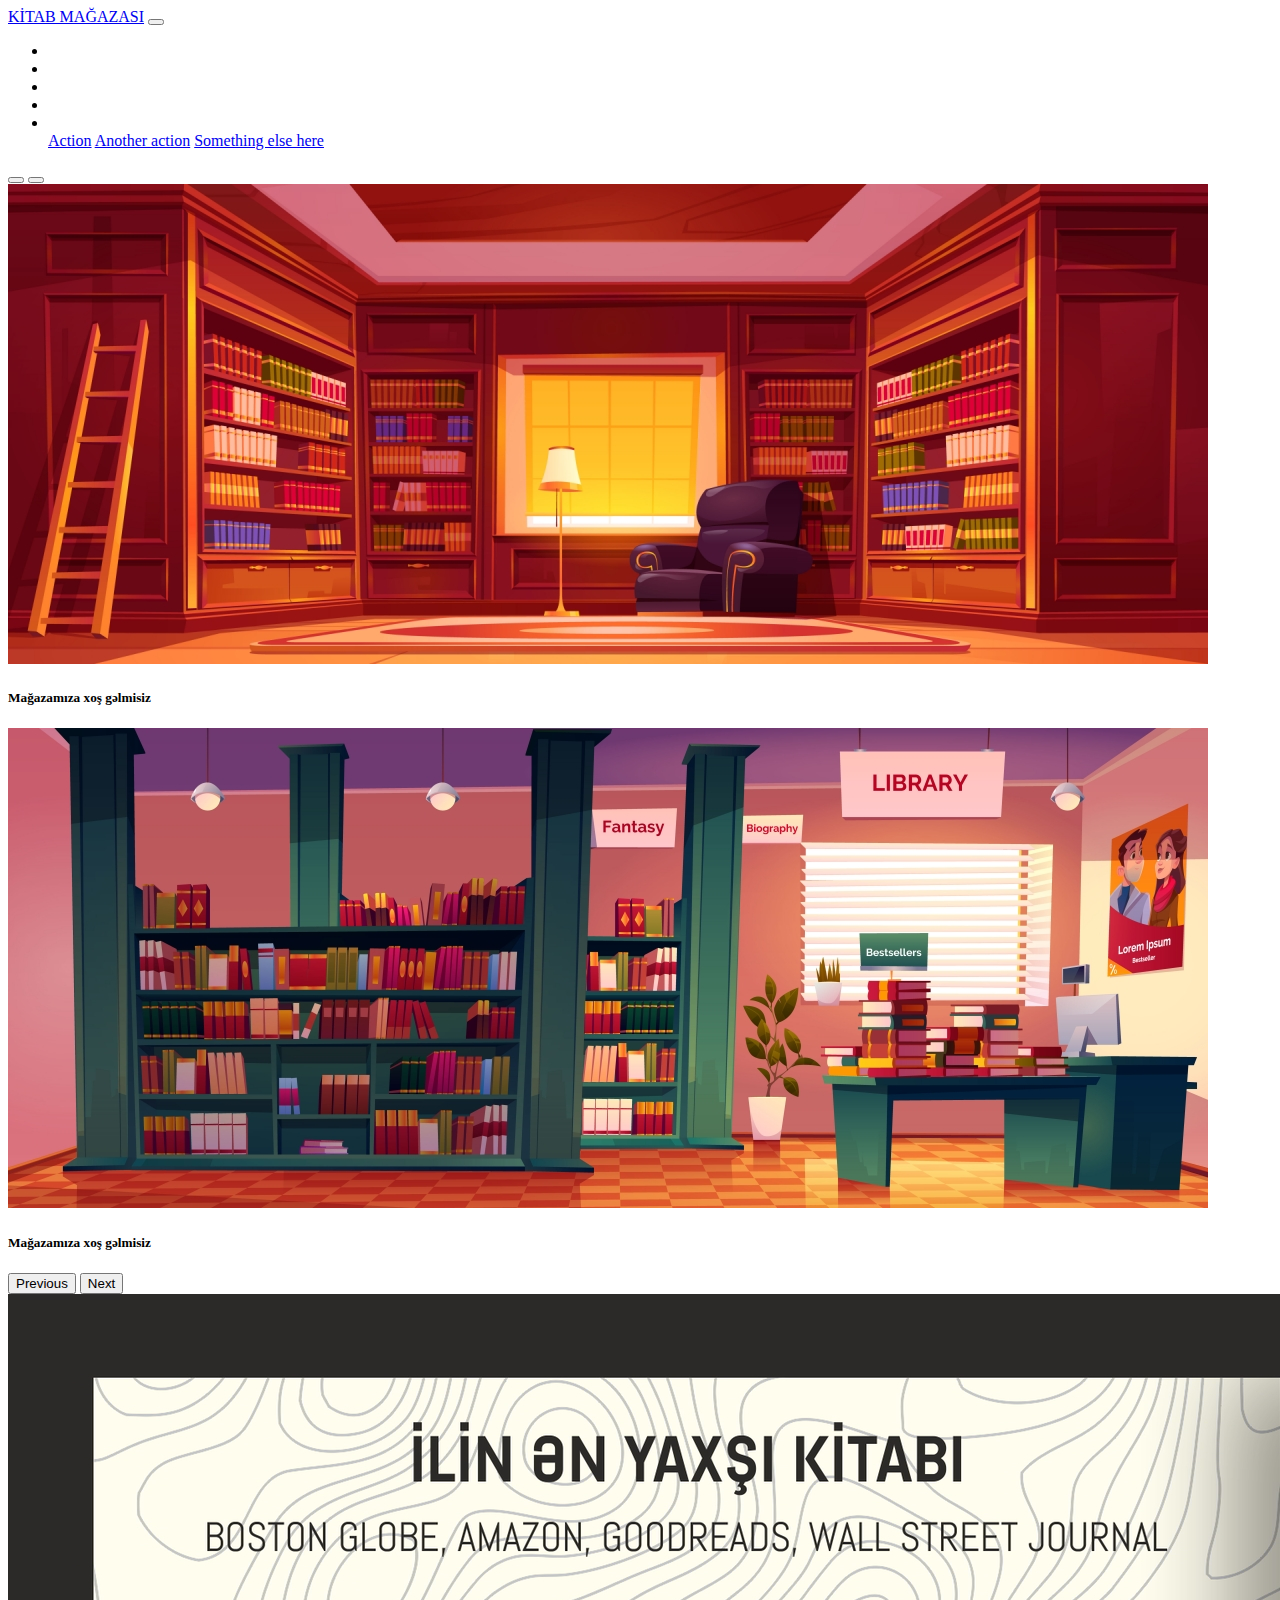
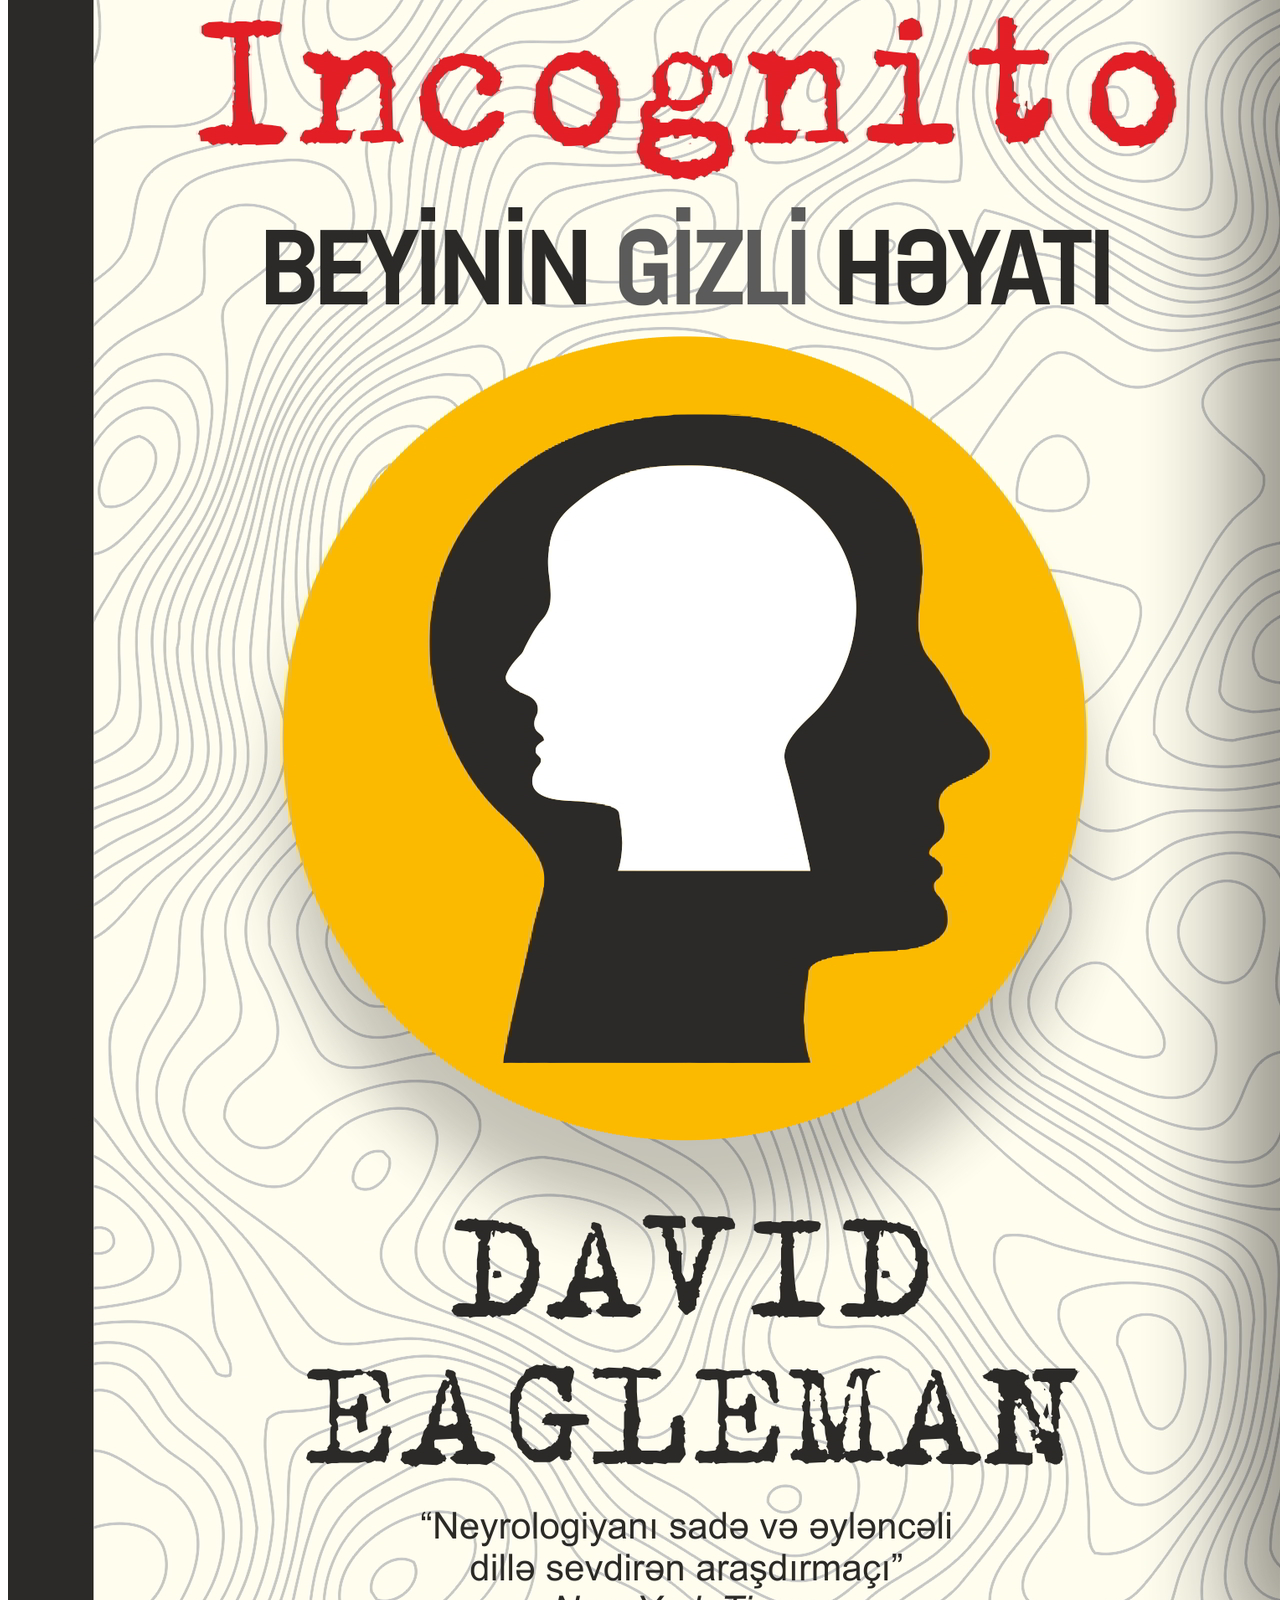
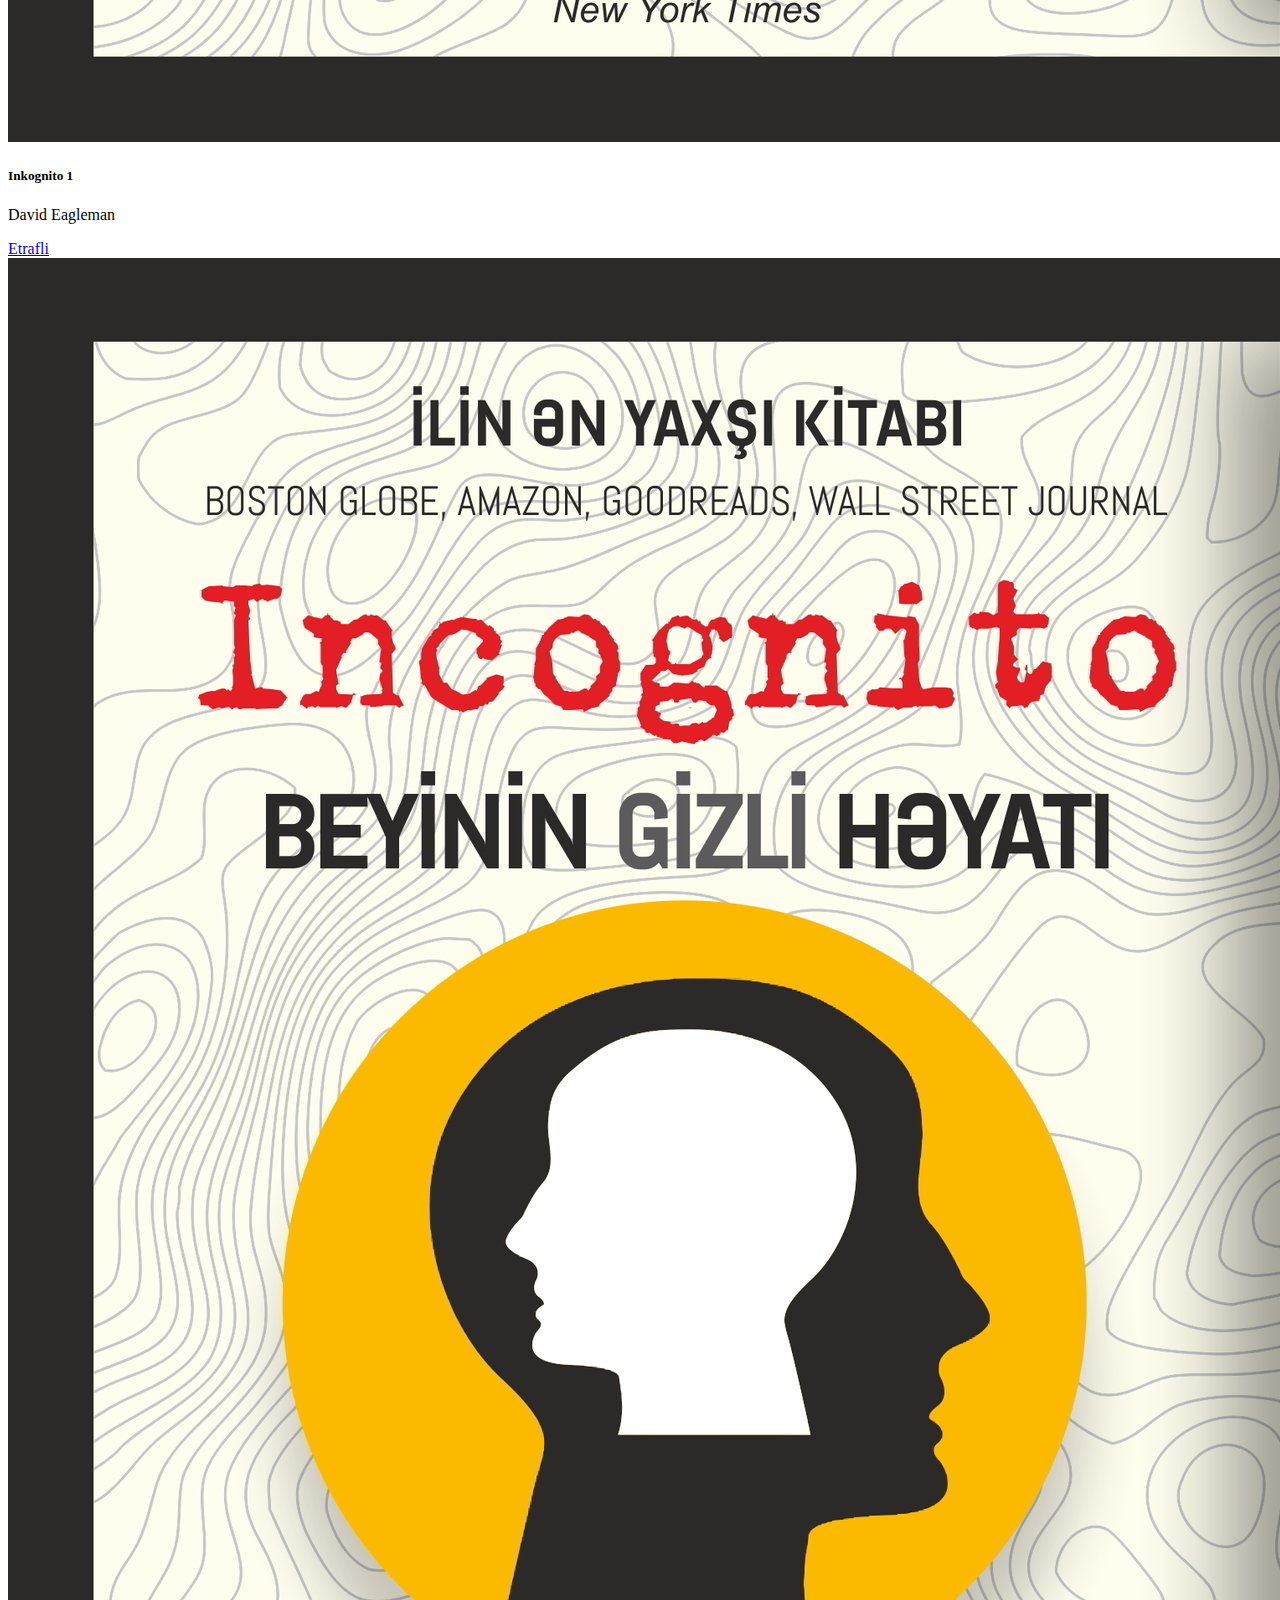
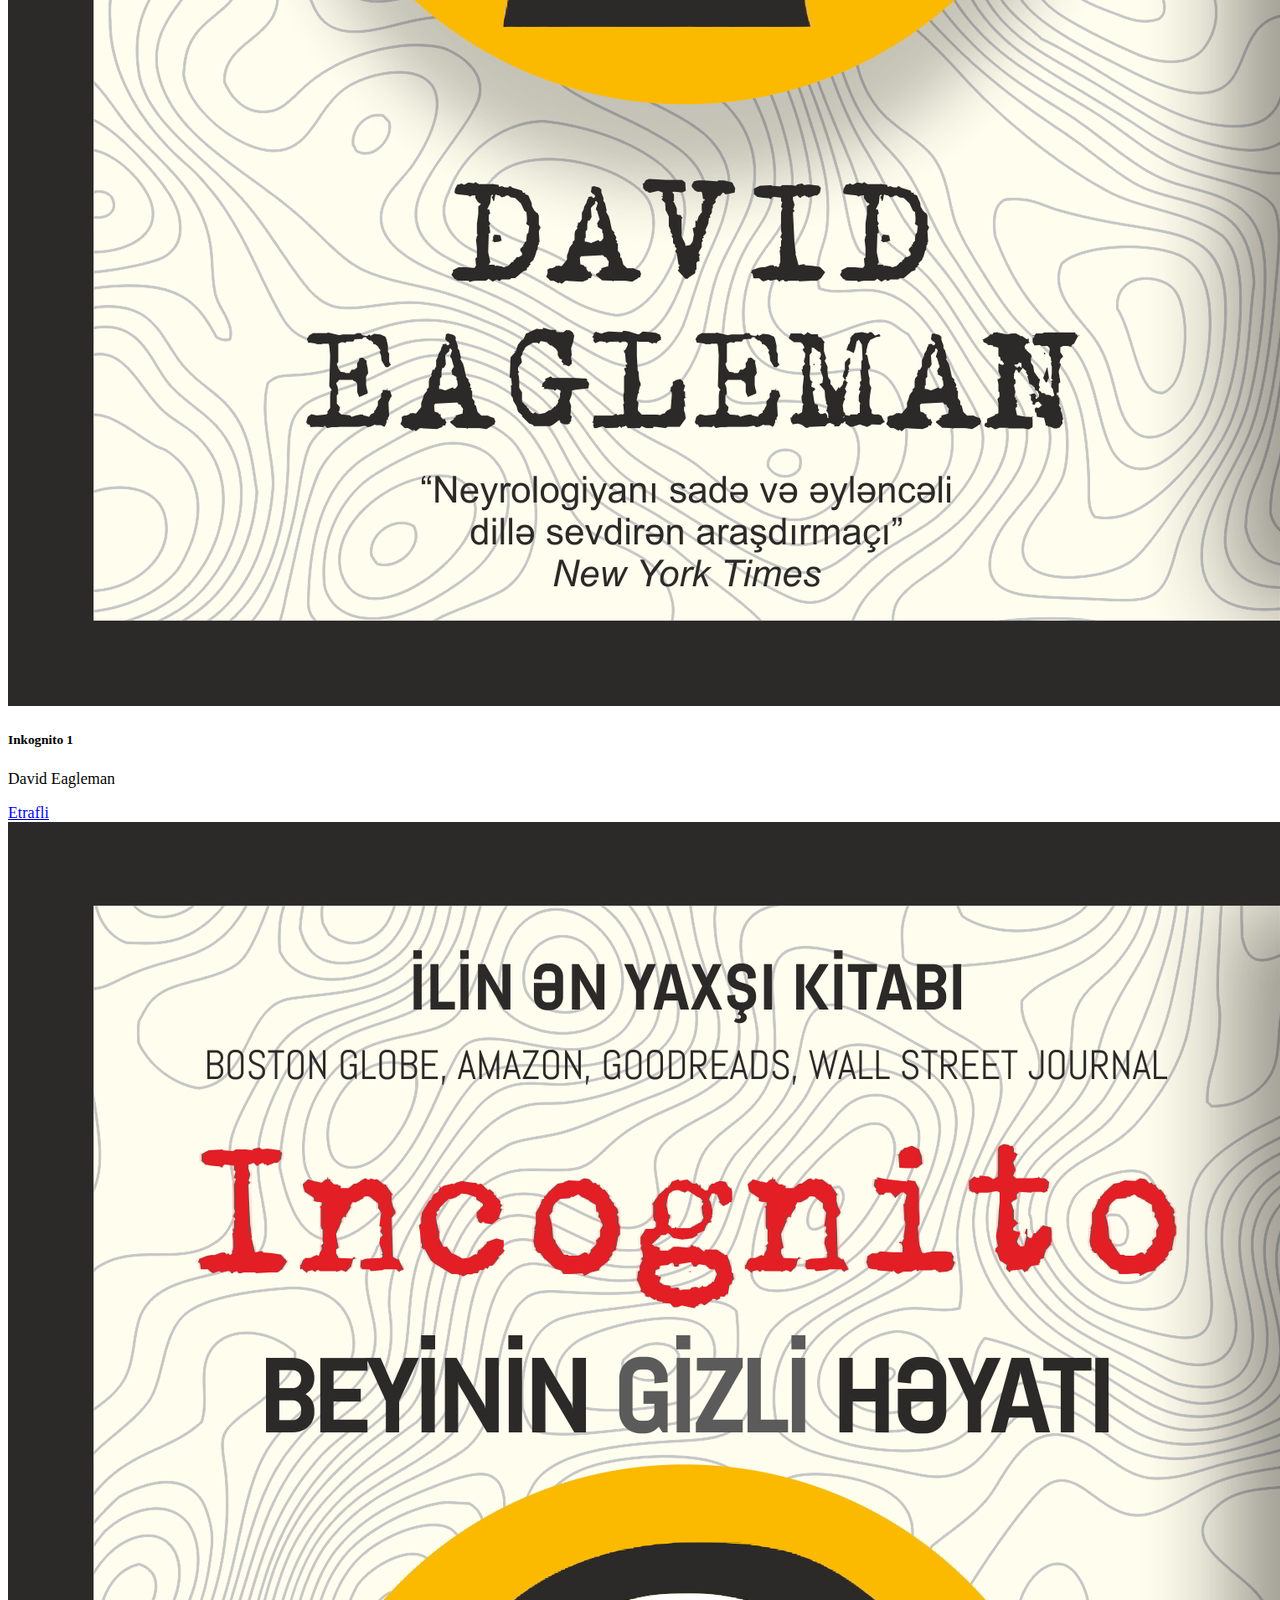
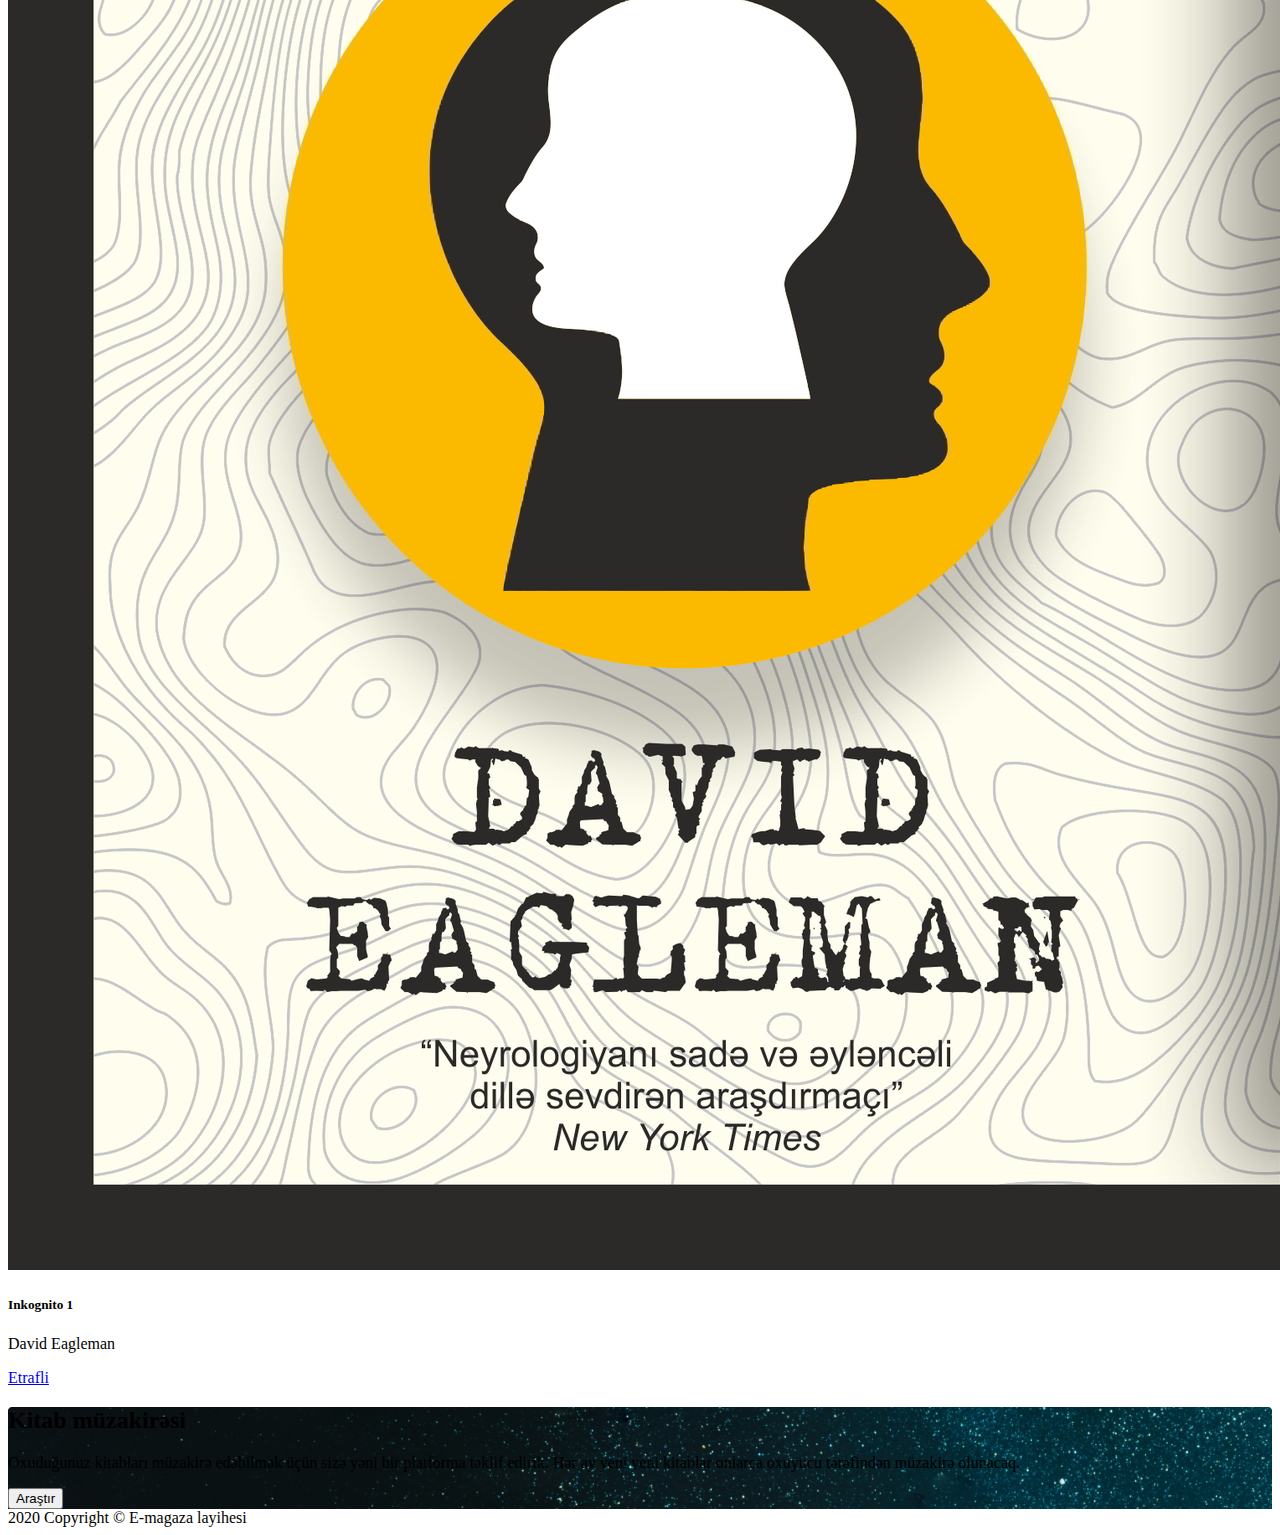
<file: project/day7/index.html>
<!DOCTYPE html>
<html lang="en">
  <head>
    <meta charset="UTF-8" />
    <meta http-equiv="X-UA-Compatible" content="IE=edge" />
    <!-- CSS only -->
    <link
    href="https://cdn.jsdelivr.net/npm/bootstrap@5.2.0/dist/css/bootstrap.min.css"
    rel="stylesheet"
    integrity="sha384-gH2yIJqKdNHPEq0n4Mqa/HGKIhSkIHeL5AyhkYV8i59U5AR6csBvApHHNl/vI1Bx"
    crossorigin="anonymous"
    />
    <meta name="viewport" content="width=device-width, initial-scale=1.0" />
    <link rel="stylesheet" href="style.css">
    <title>Document</title>
  </head>
  <body>
    


    <nav class="navbar navbar-expand-lg navbar-light bg-info d-flex justify-content-between p-3">
      <a class="navbar-brand text-white" href="#">KİTAB MAĞAZASI</a>
      <button class="navbar-toggler" type="button" data-toggle="collapse" data-target="#navbarNavDropdown" aria-controls="navbarNavDropdown" aria-expanded="false" aria-label="Toggle navigation">
        <span class="navbar-toggler-icon"></span>
      </button>




      <div class="collapse navbar-collapse d-flex justify-content-end" id="navbarNavDropdown">
        <ul class="navbar-nav">
          <li class="nav-item ">
            <a class="nav-link active text-white" href="#">Ana sehife <span class="sr-only">(current)</span></a>
          </li>
          <li class="nav-item">
            <a class="nav-link" href="#">Haqqimizda</a>
          </li>
          <li class="nav-item">
            <a class="nav-link" href="#">Kateqoriyalar</a>
          </li>
          <li class="nav-item">
            <a class="nav-link" href="./product.html">Ayin kitabi</a>
          </li>


          <li class="nav-item dropdown">
            <a class="nav-link dropdown-toggle" href="#" id="navbarDropdownMenuLink" data-toggle="dropdown" aria-haspopup="true" aria-expanded="false">
              Istifadeci
            </a>
            <div class="dropdown-menu" aria-labelledby="navbarDropdownMenuLink">
              <a class="dropdown-item" href="#">Action</a>
              <a class="dropdown-item" href="#">Another action</a>
              <a class="dropdown-item" href="#">Something else here</a>
            </div>
          </li>
        </ul>

      </div>
    </nav>













      <div id="carouselExampleCaptions" class="carousel slide mb-5" data-bs-ride="false">
        <div class="carousel-indicators">
          <button type="button" data-bs-target="#carouselExampleCaptions" data-bs-slide-to="0" class="active" aria-current="true" aria-label="Slide 1"></button>
          <button type="button" data-bs-target="#carouselExampleCaptions" data-bs-slide-to="1" aria-label="Slide 2"></button>
          
        </div>
        <div class="carousel-inner">
          <div class="carousel-item active">
            <img src="./assets/book_slide1.jpg" class="d-block w-100" alt="...">
            <div class="carousel-caption d-none d-md-block">
              <h5>Mağazamıza xoş gəlmisiz</h5>
            </div>
          </div>
          <div class="carousel-item">
            <img src="./assets/book_slide2.jpg" class="d-block w-100" alt="...">
            <div class="carousel-caption d-none d-md-block">
              <h5>Mağazamıza xoş gəlmisiz</h5>
              
            </div>
          </div>
        
        </div>
        <button class="carousel-control-prev" type="button" data-bs-target="#carouselExampleCaptions" data-bs-slide="prev">
          <span class="carousel-control-prev-icon" aria-hidden="true"></span>
          <span class="visually-hidden">Previous</span>
        </button>
        <button class="carousel-control-next" type="button" data-bs-target="#carouselExampleCaptions" data-bs-slide="next">
          <span class="carousel-control-next-icon" aria-hidden="true"></span>
          <span class="visually-hidden">Next</span>
        </button>
      </div>




<div class="container">

<div class="row d-flex justify-content-center ">
    <div class="col-2 ">

        <div class="card mb-5" style="width: 11rem;">
            <img src="./assets/Inkognito.png" class="card-img-top" alt="...">
            <div class="card-body">
              <h5 class="card-title">Inkognito 1</h5>
              <p class="card-text">David Eagleman</p>
              <a href="#" class="btn btn-primary">Etrafli</a>
            </div>
          </div>
        <div class="card  mb-5" style="width: 11rem;">
            <img src="./assets/Inkognito.png" class="card-img-top" alt="...">
            <div class="card-body">
              <h5 class="card-title">Inkognito 1</h5>
              <p class="card-text">David Eagleman</p>
              <a href="#" class="btn btn-primary">Etrafli</a>
            </div>
          </div>
        <div class="card mb-5" style="width: 11rem; ">
            <img src="./assets/Inkognito.png" class="card-img-top" alt="...">
            <div class="card-body">
              <h5 class="card-title">Inkognito 1</h5>
              <p class="card-text">David Eagleman</p>
              <a href="#" class="btn btn-primary">Etrafli</a>
            </div>
          </div>

      


    </div>
</div>


</div>






<div class="p-5 shadow-4 rounded-2 text-white" style="background-image:url(./assets/Rectangle\ \(4\).png); background-size:cover;">
  <h2>Kitab müzakirəsi</h2>
  <p>
    Oxuduğunuz kitabları müzakirə edəbilmək üçün sizə yəni bir platforma təklif edirik. Hər ay yeni yeni kitablar onlarca oxuyucu tərəfindən müzakirə olunacaq.
  </p>

  

  <button type="button" class="btn btn-primary">
    Araştır
  </button>

  

</div>




<footer class="bg-info text-white text-center text-lg-start p-3 ">
  <!-- Copyright -->
  <div class="text-center p-3" ">
    2020 Copyright  &#169;  E-magaza layihesi
  </div>
  <!-- Copyright -->
</footer>


    <!-- JavaScript Bundle with Popper -->
    <script
      src="https://cdn.jsdelivr.net/npm/bootstrap@5.2.0/dist/js/bootstrap.bundle.min.js"
      integrity="sha384-A3rJD856KowSb7dwlZdYEkO39Gagi7vIsF0jrRAoQmDKKtQBHUuLZ9AsSv4jD4Xa"
      crossorigin="anonymous"
    ></script>
  </body>
</html>
</file>
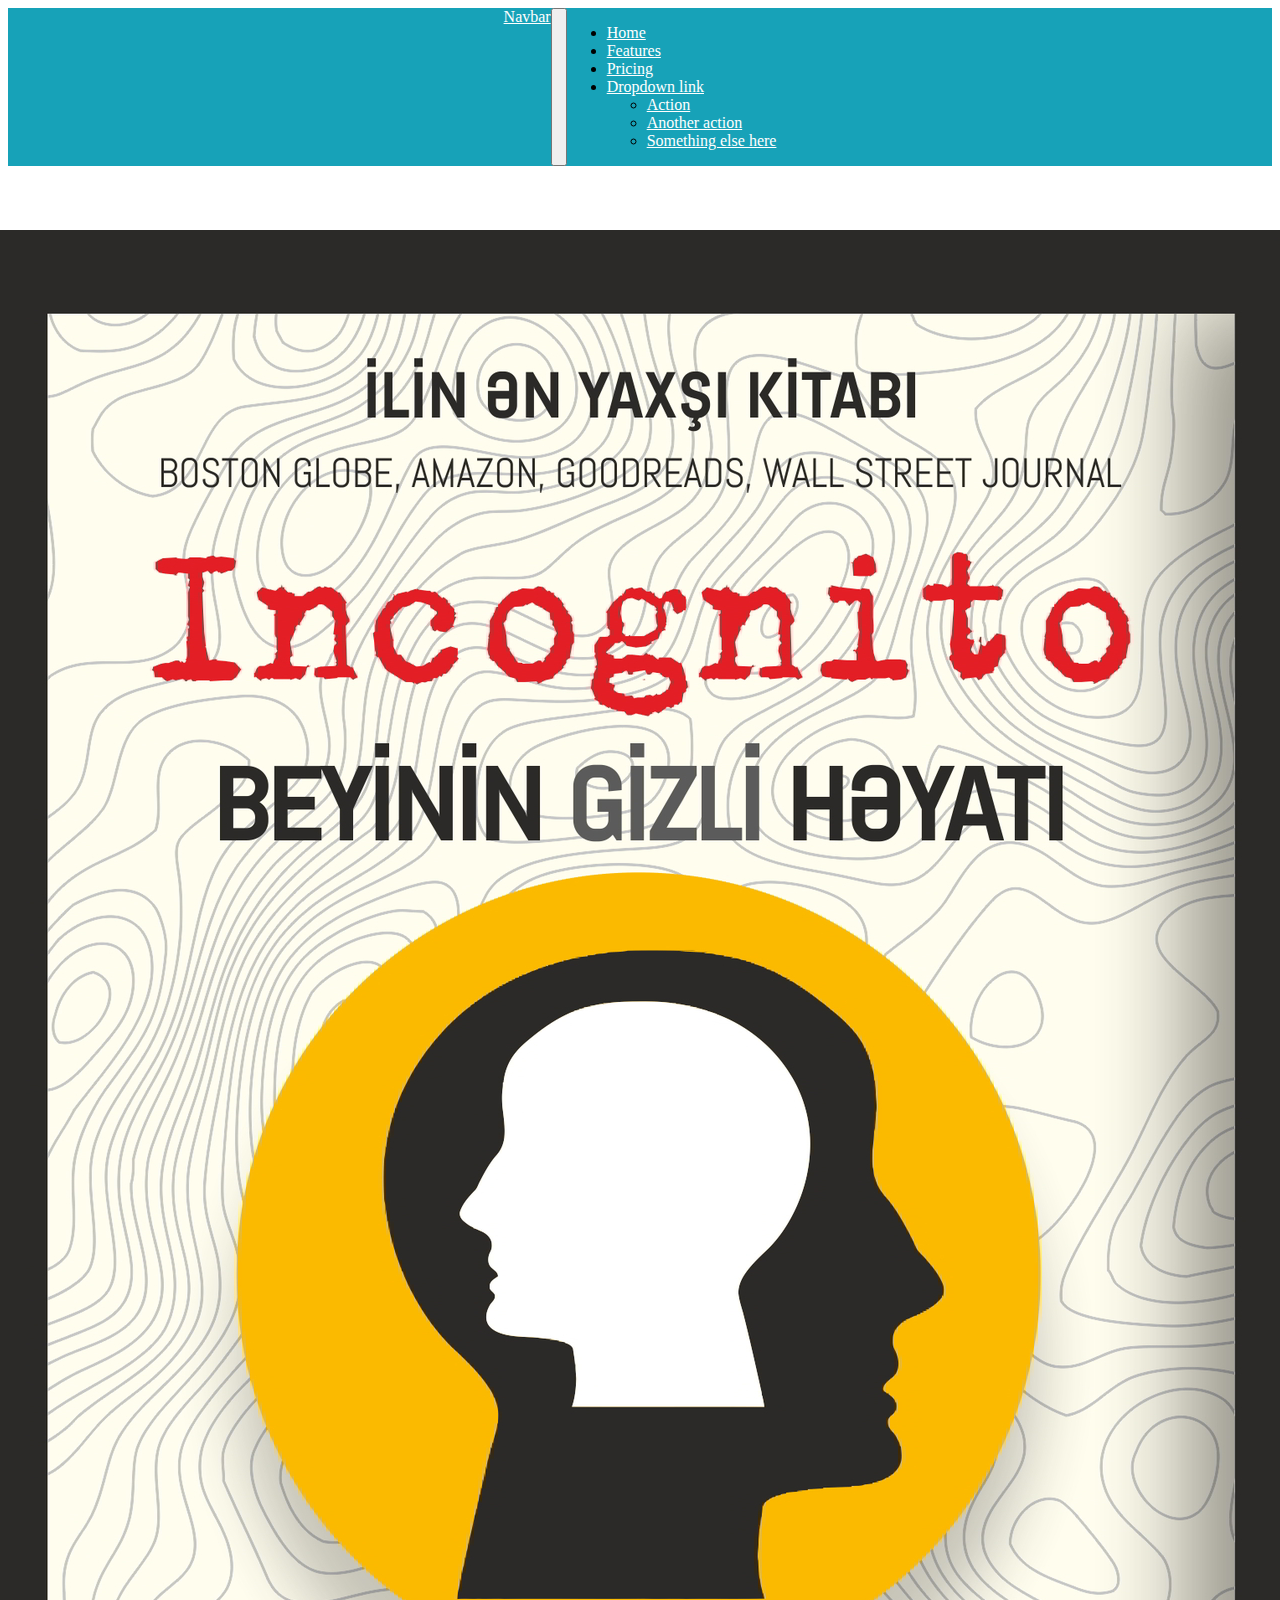
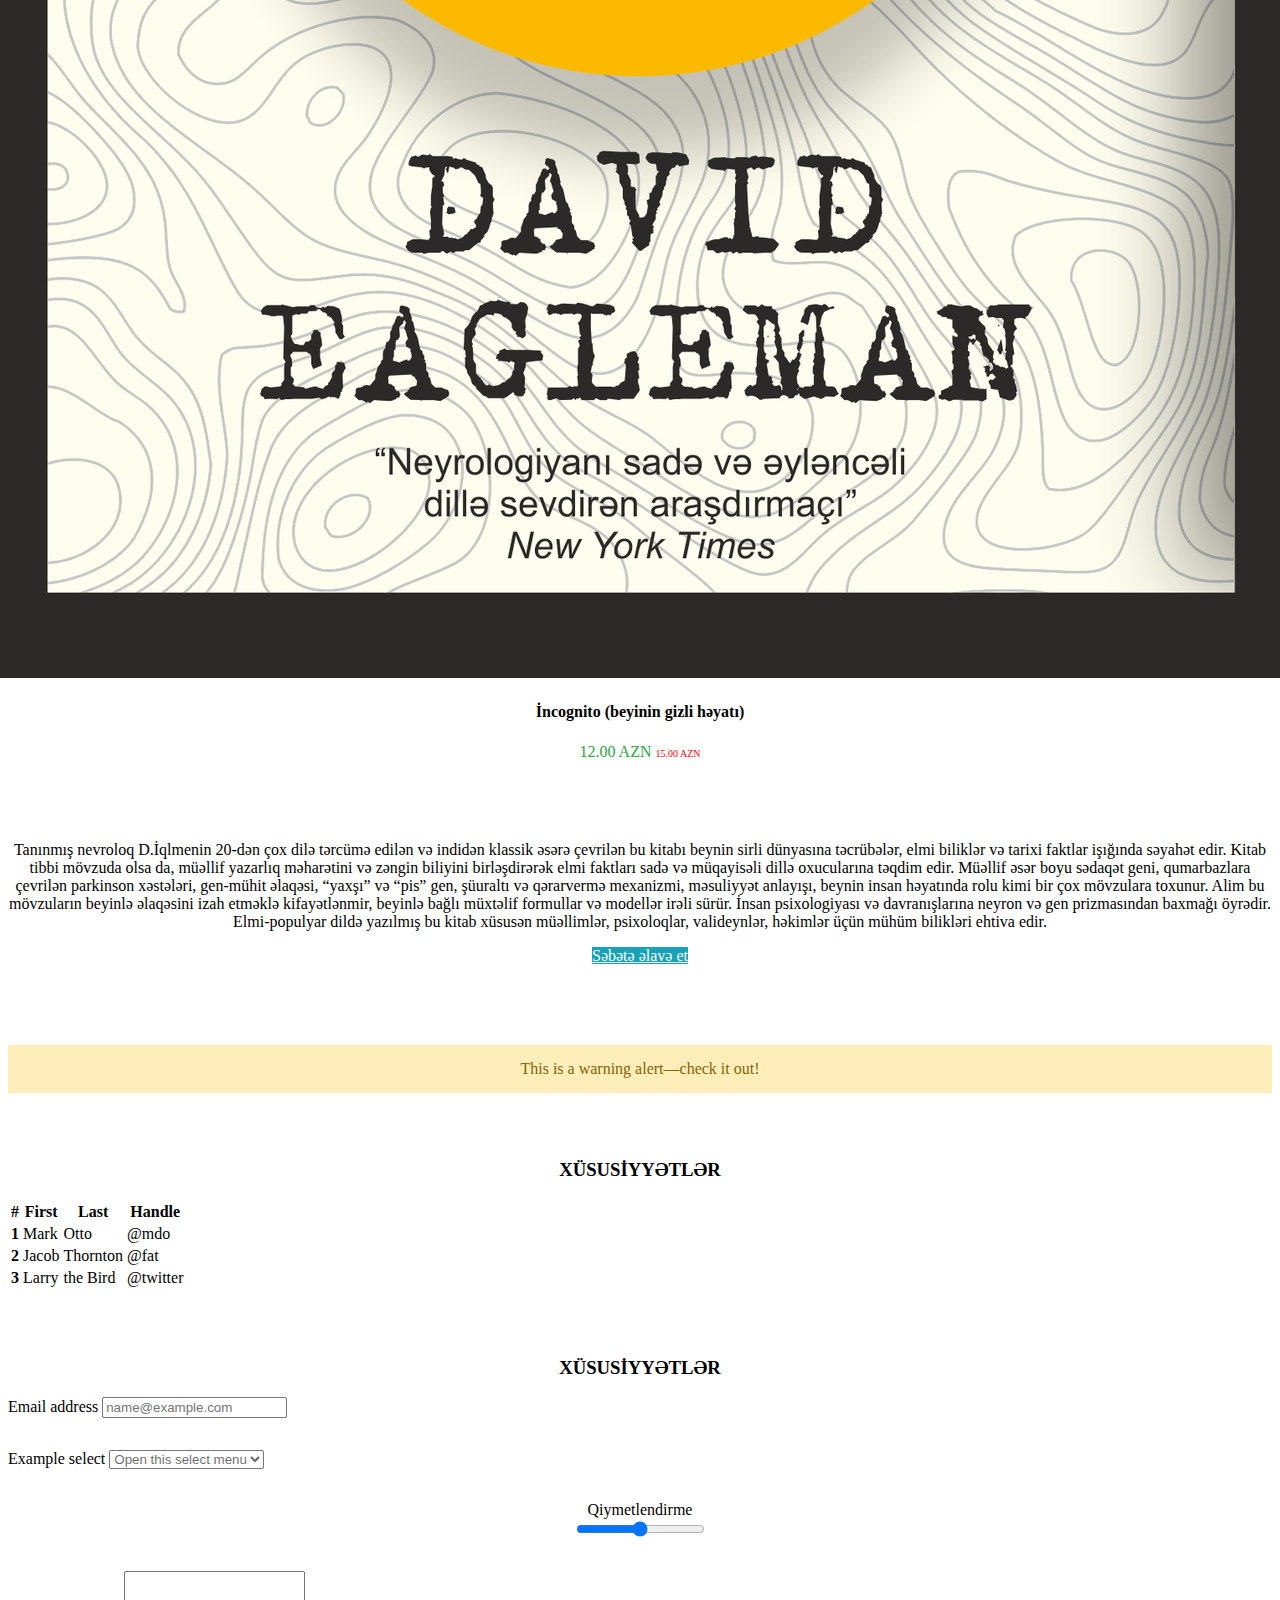
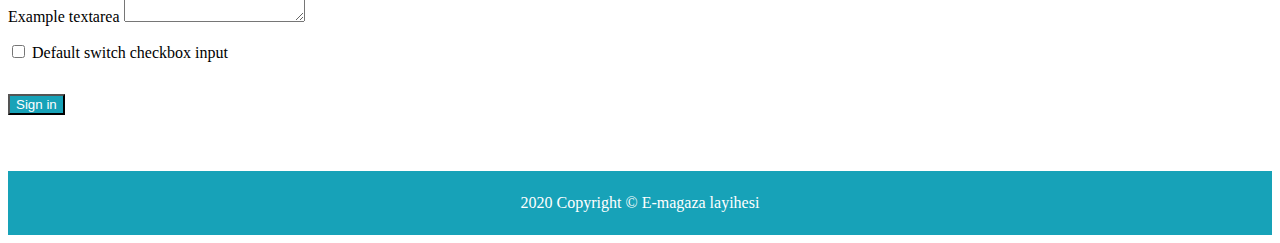
<file: project sass day 9/product.html>
<!DOCTYPE html>
<html lang="en">
<head>
    <meta charset="UTF-8">
    <meta http-equiv="X-UA-Compatible" content="IE=edge">
    <meta name="viewport" content="width=device-width, initial-scale=1.0">
    <link
    href="https://cdn.jsdelivr.net/npm/bootstrap@5.2.0/dist/css/bootstrap.min.css"
    rel="stylesheet"
    integrity="sha384-gH2yIJqKdNHPEq0n4Mqa/HGKIhSkIHeL5AyhkYV8i59U5AR6csBvApHHNl/vI1Bx"
    crossorigin="anonymous"
    />
    <link rel="stylesheet" href="./sass/product.css">
    <title>Document</title>
</head>
<body>


  <nav class="navbar navbar-expand ">
    <div class="container-fluid nav-nav">
      <a class="navbar-brand" href="#">Navbar</a>
      <button class="navbar-toggler" type="button" data-bs-toggle="collapse" data-bs-target="#navbarNavDropdown" aria-controls="navbarNavDropdown" aria-expanded="false" aria-label="Toggle navigation">
        <span class="navbar-toggler-icon"></span>
      </button>
      <div class="collapse navbar-collapse" id="navbarNavDropdown">
        <ul class="navbar-nav">
          <li class="nav-item">
            <a class="nav-link" aria-current="page" href="#">Home</a>
          </li>
          <li class="nav-item">
            <a class="nav-link" href="#">Features</a>
          </li>
          <li class="nav-item">
            <a class="nav-link" href="#">Pricing</a>
          </li>
          <li class="nav-item dropdown">
            <a class="nav-link dropdown-toggle" href="#" role="button" data-bs-toggle="dropdown" aria-expanded="false">
              Dropdown link
            </a>
            <ul class="dropdown-menu">
              <li><a class="dropdown-item" href="#">Action</a></li>
              <li><a class="dropdown-item" href="#">Another action</a></li>
              <li><a class="dropdown-item" href="#">Something else here</a></li>
            </ul>
          </li>
        </ul>
      </div>
    </div>
  </nav>

    




      <div class="container-fluid " >

          <div class="row  "><!--  d-flex justify-content-center -->
           
           
            <div class="col-2 mt5" ><!--  mt-5 -->
        
                    <img src="./assets/Inkognito.png" class="card-img-top" alt="...">

        
        
            </div>

            <div class="col-12 text mb5 "> <!--mb-5 text center -->
        
               <div class="row  "> <!-- d-flex justify-content-center -->
                <div class="col-4 text " > <!-- text-center-->
                  <h4 classes="">İncognito (beyinin gizli həyatı)</h4>
                     <p> 
                      <span class=" ">12.00 AZN</span>  <!-- text-success -->
                      <span class="">15.00 AZN</span>  <!-- small text-danger -->
                    </p>
                </div> 
               </div>
                    
                      
              </div>
            
              
        
        
           
            <div class="col-12 text  mb5 "> <!-- mb-5 text-center -->

                      <p class="card-text">Tanınmış nevroloq D.İqlmenin 20-dən çox dilə tərcümə edilən və indidən klassik əsərə çevrilən bu kitabı beynin sirli dünyasına təcrübələr, elmi biliklər və tarixi faktlar işığında səyahət edir. Kitab tibbi mövzuda olsa da, müəllif yazarlıq məharətini və zəngin biliyini birləşdirərək elmi faktları sadə və müqayisəli dillə oxucularına təqdim edir. Müəllif əsər boyu sədaqət geni, qumarbazlara çevrilən parkinson xəstələri, gen-mühit əlaqəsi, “yaxşı” və “pis” gen, şüuraltı və qərarvermə mexanizmi, məsuliyyət anlayışı, beynin insan həyatında rolu kimi bir çox mövzulara toxunur. Alim bu mövzuların beyinlə əlaqəsini izah etməklə kifayətlənmir, beyinlə bağlı müxtəlif formullar və modellər irəli sürür. İnsan psixologiyası və davranışlarına neyron və gen prizmasından baxmağı öyrədir. Elmi-populyar dildə yazılmış bu kitab xüsusən müəllimlər, psixoloqlar, valideynlər, həkimlər üçün mühüm bilikləri ehtiva edir.</p>
                      <a href="#" class="btn cart">Səbətə əlavə et</a> <!-- btn primary -->
                    
                   
              </div>
            
              
        
        
            </div>







          </div>
        

   

<div>
  <div class="alert1 mb5 " role="alert"> <!-- alert mb-5 -->
    This is a warning alert—check it out!
  </div>

<div class="table">


  <table class="table table-striped mb5  "><!-- mb-5 -->
    <div class="row text"><!-- text-center -->
      
      <h3 clsss="text ">XÜSUSİYYƏTLƏR</h3><!-- text-center -->
    </div>
    <thead>
      <tr>
        <th scope="col">#</th>
        <th scope="col">First</th>
        <th scope="col">Last</th>
        <th scope="col">Handle</th>
      </tr>
    </thead>
    <tbody>
      <tr>
        <th scope="row">1</th>
        <td>Mark</td>
        <td>Otto</td>
        <td>@mdo</td>
      </tr>
      <tr>
        <th scope="row">2</th>
        <td>Jacob</td>
        <td>Thornton</td>
        <td>@fat</td>
      </tr>
      <tr>
        <th scope="row">3</th>
        <td>Larry</td>
        <td>the Bird</td>
        <td>@twitter</td>
      </tr>
    </tbody>
  </table>
</div>
  
  <form class="mb5"><!-- mb-5 -->
    <div class="row text "> <!-- text-center -->
      
      <h3 clsss="text ">XÜSUSİYYƏTLƏR</h3> <!-- text-center -->
    </div>
    <div class="form-group mb4"><!-- mb-4 -->
      <label for="exampleFormControlInput1">Email address</label>
      <input type="email" class="form-control" id="exampleFormControlInput1" placeholder="name@example.com">
    </div>


    <div class="form-group mb4"><!-- mb-4 -->
      <label for="exampleFormControlSelect1">Example select</label>
      <select class="form-select" aria-label="Default select example" id="exampleFormControlSelect1">
        <option selected>Open this select menu</option>
        <option value="1">One</option>
        <option value="2">Two</option>
        <option value="3">Three</option>
      </select>
    </div>
    

    <div class="form-group row mb4"> <!-- mb-4 -->
      <label for="ex">Qiymetlendirme</label> 
      <input type="range" name="" id="ex">
    </div>
    


    <div class="form-group mb3"><!-- mb-3 -->
      <label for="exampleFormControlTextarea1">Example textarea</label>
      <textarea class="form-control" id="exampleFormControlTextarea1" rows="3"></textarea>
    </div>
    <div class="form-check form-switch mb4"><!-- mb-4 -->
      <input class="form-check-input" type="checkbox" id="flexSwitchCheckDefault">
      <label class="form-check-label" for="flexSwitchCheckDefault">Default switch checkbox input</label>
    </div>
    
    <button type="submit" class="btn mb2 ">Sign in</button><!-- btn-primary mb-2 -->
  </form>

</div>


  <footer class="text text-lg-start pd3 color1  "> <!-- text-center  p-3-->
    <!-- Copyright -->
    <div class="text pd3" "> <!-- p-3 -->
      2020 Copyright  &#169;  E-magaza layihesi
    </div>
    <!-- Copyright -->
  </footer>

    


      <script
      src="https://cdn.jsdelivr.net/npm/bootstrap@5.2.0/dist/js/bootstrap.bundle.min.js"
      integrity="sha384-A3rJD856KowSb7dwlZdYEkO39Gagi7vIsF0jrRAoQmDKKtQBHUuLZ9AsSv4jD4Xa"
      crossorigin="anonymous"
    ></script>
</body>
</html>
</file>
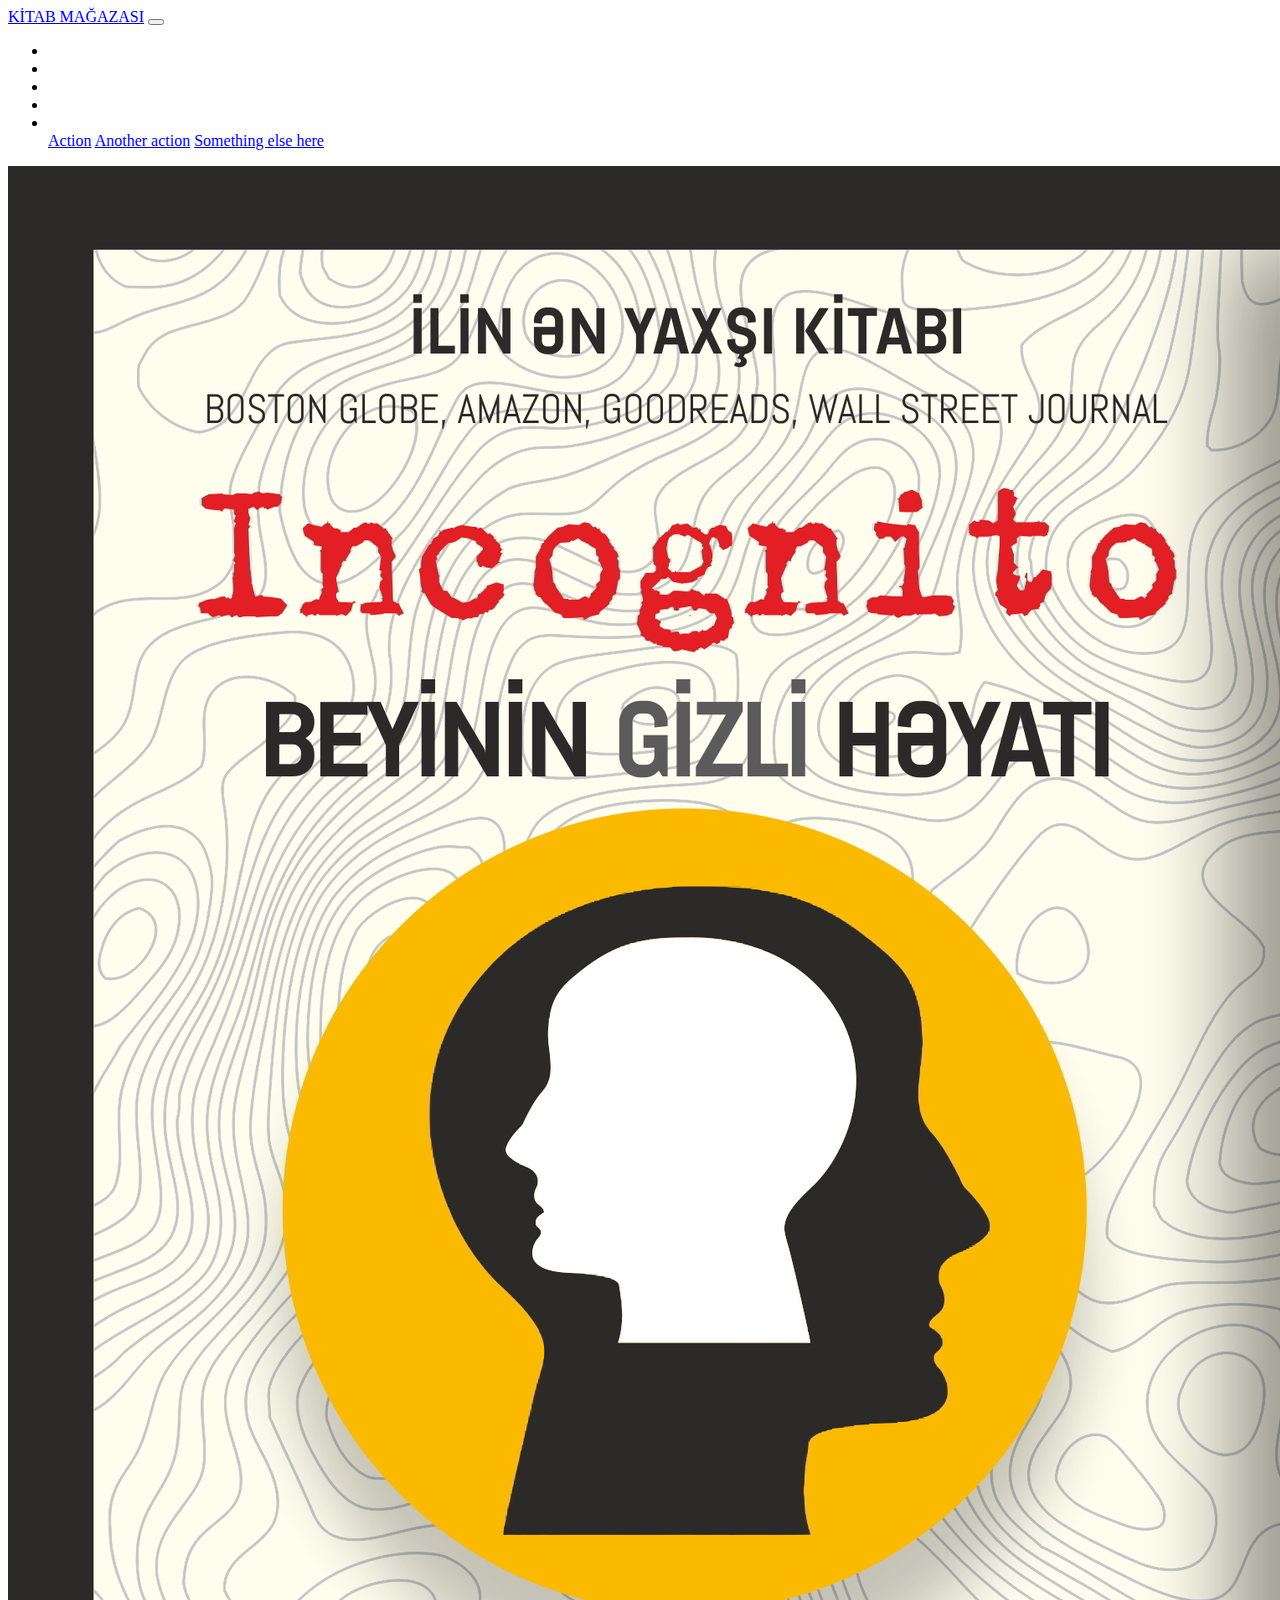
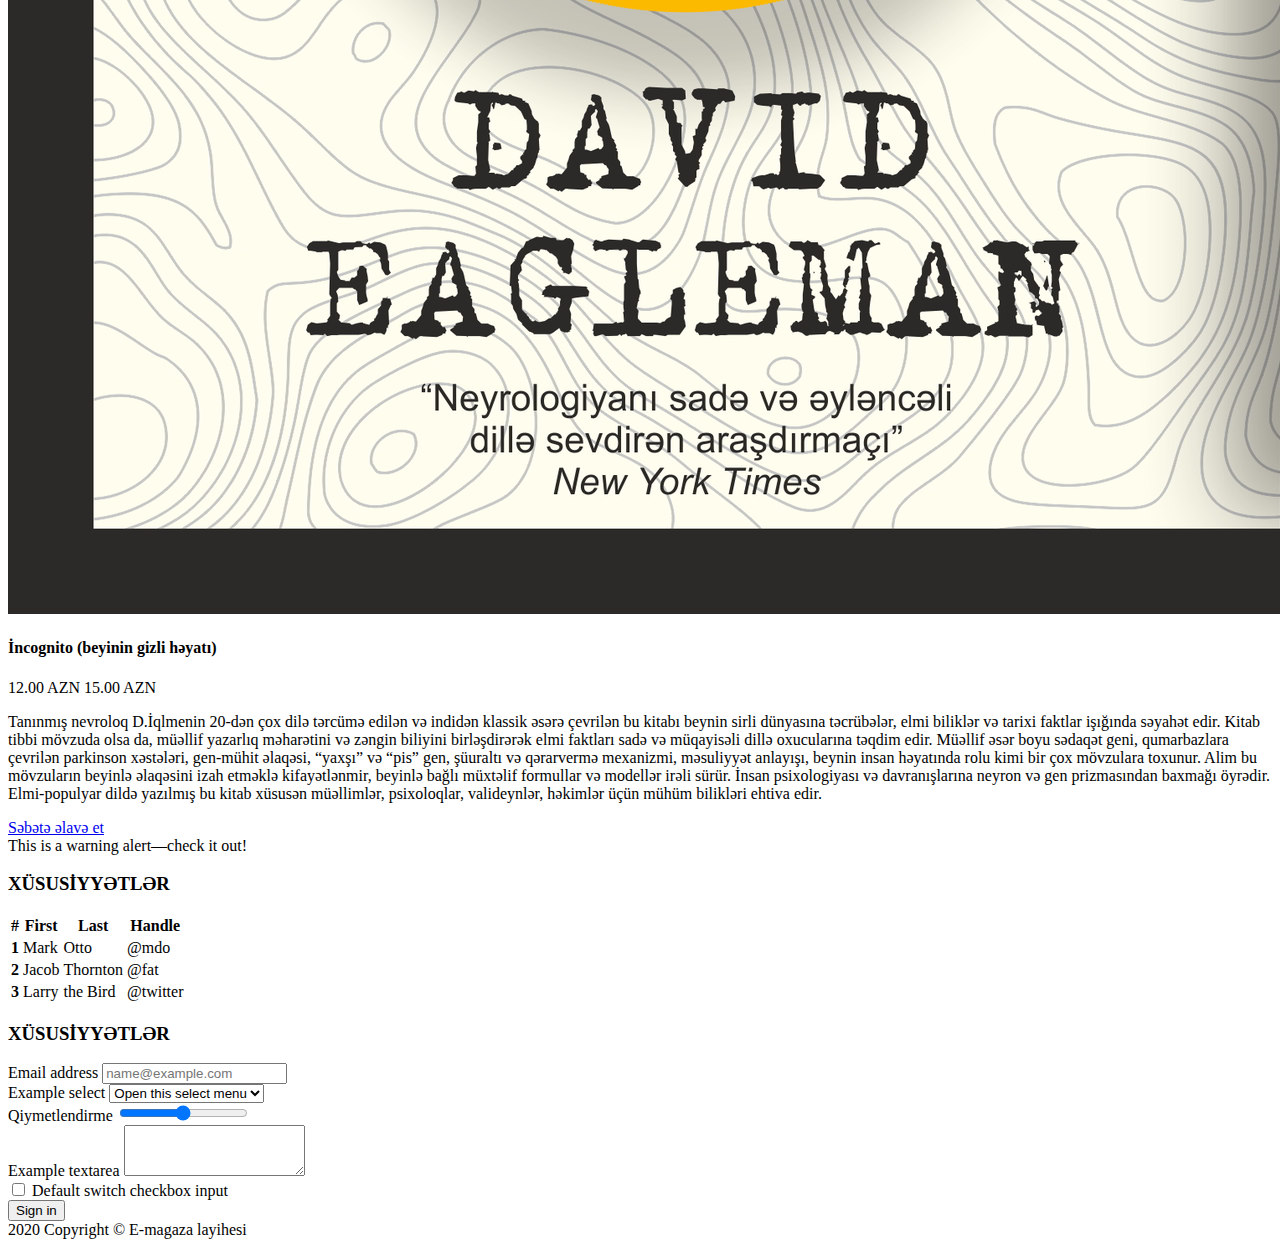
<file: project/day7/product.html>
<!DOCTYPE html>
<html lang="en">
<head>
    <meta charset="UTF-8">
    <meta http-equiv="X-UA-Compatible" content="IE=edge">
    <meta name="viewport" content="width=device-width, initial-scale=1.0">
    <link
    href="https://cdn.jsdelivr.net/npm/bootstrap@5.2.0/dist/css/bootstrap.min.css"
    rel="stylesheet"
    integrity="sha384-gH2yIJqKdNHPEq0n4Mqa/HGKIhSkIHeL5AyhkYV8i59U5AR6csBvApHHNl/vI1Bx"
    crossorigin="anonymous"
    />
    <link rel="stylesheet" href="./pruduct.css">
    <title>Document</title>
</head>
<body>



    <nav class="navbar navbar-expand-lg navbar-light bg-info d-flex justify-content-between p-3">
        <a class="navbar-brand text-white" href="#">KİTAB MAĞAZASI</a>
        <button class="navbar-toggler" type="button" data-toggle="collapse" data-target="#navbarNavDropdown" aria-controls="navbarNavDropdown" aria-expanded="false" aria-label="Toggle navigation">
          <span class="navbar-toggler-icon"></span>
        </button>
  
  
  
  
        <div class="collapse navbar-collapse d-flex justify-content-end" id="navbarNavDropdown">
          <ul class="navbar-nav">
            <li class="nav-item ">
              <a class="nav-link " href="./index.html">Ana sehife </a>
            </li>
            <li class="nav-item">
              <a class="nav-link " href="#">Haqqimizda</a>
            </li>
            <li class="nav-item">
              <a class="nav-link " href="#">Kateqoriyalar</a>
            </li>
            <li class="nav-item">
              <a class="nav-link active text-white" href="#">Ayin kitabi<span class="sr-only">(current)</span></a>
            </li>
  
  
            <li class="nav-item dropdown">
              <a class="nav-link dropdown-toggle" href="#" id="navbarDropdownMenuLink" data-toggle="dropdown" aria-haspopup="true" aria-expanded="false">
                Istifadeci
              </a>
              <div class="dropdown-menu" aria-labelledby="navbarDropdownMenuLink">
                <a class="dropdown-item" href="#">Action</a>
                <a class="dropdown-item" href="#">Another action</a>
                <a class="dropdown-item" href="#">Something else here</a>
              </div>
            </li>
          </ul>
  
        </div>
      </nav>

    




      <div class="container-fluid " >

          <div class="row d-flex justify-content-center ">
           
           
            <div class="col-2 mt-5">
        
                    <img src="./assets/Inkognito.png" class="card-img-top" alt="...">

        
        
            </div>

            <div class="col-12 text-center mb-5">
        
               <div class="row d-flex justify-content-center ">
                <div class="col-4 text-center" >
                  <h4 classes="lead">İncognito (beyinin gizli həyatı)</h4>
                     <p> 
                      <span class="text-success ">12.00 AZN</span> 
                      <span class="small text-danger">15.00 AZN</span> 
                    </p>
                </div> 
               </div>
                    
                      
              </div>
            
              
        
        
           
            <div class="col-12 text-center mb-5 ">

                      <p class="card-text">Tanınmış nevroloq D.İqlmenin 20-dən çox dilə tərcümə edilən və indidən klassik əsərə çevrilən bu kitabı beynin sirli dünyasına təcrübələr, elmi biliklər və tarixi faktlar işığında səyahət edir. Kitab tibbi mövzuda olsa da, müəllif yazarlıq məharətini və zəngin biliyini birləşdirərək elmi faktları sadə və müqayisəli dillə oxucularına təqdim edir. Müəllif əsər boyu sədaqət geni, qumarbazlara çevrilən parkinson xəstələri, gen-mühit əlaqəsi, “yaxşı” və “pis” gen, şüuraltı və qərarvermə mexanizmi, məsuliyyət anlayışı, beynin insan həyatında rolu kimi bir çox mövzulara toxunur. Alim bu mövzuların beyinlə əlaqəsini izah etməklə kifayətlənmir, beyinlə bağlı müxtəlif formullar və modellər irəli sürür. İnsan psixologiyası və davranışlarına neyron və gen prizmasından baxmağı öyrədir. Elmi-populyar dildə yazılmış bu kitab xüsusən müəllimlər, psixoloqlar, valideynlər, həkimlər üçün mühüm bilikləri ehtiva edir.</p>
                      <a href="#" class="btn btn-primary">Səbətə əlavə et</a>
                   
              </div>
            
              
        
        
            </div>







          </div>
        
        
   

<div>
  <div class="alert alert-warning text-center mb-5" role="alert">
    This is a warning alert—check it out!
  </div>

<div class="table">


  <table class="table table-striped mb-5 ">
    <div class="row text-center">
      
      <h3 clsss="text-center ">XÜSUSİYYƏTLƏR</h3>
    </div>
    <thead>
      <tr>
        <th scope="col">#</th>
        <th scope="col">First</th>
        <th scope="col">Last</th>
        <th scope="col">Handle</th>
      </tr>
    </thead>
    <tbody>
      <tr>
        <th scope="row">1</th>
        <td>Mark</td>
        <td>Otto</td>
        <td>@mdo</td>
      </tr>
      <tr>
        <th scope="row">2</th>
        <td>Jacob</td>
        <td>Thornton</td>
        <td>@fat</td>
      </tr>
      <tr>
        <th scope="row">3</th>
        <td>Larry</td>
        <td>the Bird</td>
        <td>@twitter</td>
      </tr>
    </tbody>
  </table>
</div>
  
  <form class="mb-5">
    <div class="row text-center">
      
      <h3 clsss="text-center ">XÜSUSİYYƏTLƏR</h3>
    </div>
    <div class="form-group mb-4">
      <label for="exampleFormControlInput1">Email address</label>
      <input type="email" class="form-control" id="exampleFormControlInput1" placeholder="name@example.com">
    </div>


    <div class="form-group mb-4">
      <label for="exampleFormControlSelect1">Example select</label>
      <select class="form-select" aria-label="Default select example" id="exampleFormControlSelect1">
        <option selected>Open this select menu</option>
        <option value="1">One</option>
        <option value="2">Two</option>
        <option value="3">Three</option>
      </select>
    </div>
    

    <div class="form-group row mb-4">
      <label for="ex">Qiymetlendirme</label> 
      <input type="range" name="" id="ex">
    </div>
    


    <div class="form-group mb-3">
      <label for="exampleFormControlTextarea1">Example textarea</label>
      <textarea class="form-control" id="exampleFormControlTextarea1" rows="3"></textarea>
    </div>
    <div class="form-check form-switch mb-4">
      <input class="form-check-input" type="checkbox" id="flexSwitchCheckDefault">
      <label class="form-check-label" for="flexSwitchCheckDefault">Default switch checkbox input</label>
    </div>
    
    <button type="submit" class="btn btn-primary mb-2">Sign in</button>
  </form>

</div>


  <footer class="bg-info text-white text-center text-lg-start p-3 ">
    <!-- Copyright -->
    <div class="text-center p-3" ">
      2020 Copyright  &#169;  E-magaza layihesi
    </div>
    <!-- Copyright -->
  </footer>

    


      <script
      src="https://cdn.jsdelivr.net/npm/bootstrap@5.2.0/dist/js/bootstrap.bundle.min.js"
      integrity="sha384-A3rJD856KowSb7dwlZdYEkO39Gagi7vIsF0jrRAoQmDKKtQBHUuLZ9AsSv4jD4Xa"
      crossorigin="anonymous"
    ></script>
</body>
</html>
</file>
<file: project/day7/style.css>
.nav-item .nav-link  {
    color:rgba(255, 255, 255, .8)
}
.nav-link:hover  {
    color: rgba(255, 255, 255, .4)
    
}
</file>
<file: project sass day 9/sass/product.css>
.form-select {
  color: rgba(0, 0, 0, 0.6);
}

.color1 {
  background: #17A2B8;
  height: 4rem;
  display: flex;
  justify-content: center;
  align-items: center;
  color: white;
}

.col-4 span:first-child {
  color: #28A745;
}
.col-4 span:last-child {
  color: red;
  font-size: 10px;
}

.dropdown-menu {
  left: 10px;
  background-color: #17A2B8;
}
.dropdown-menu a {
  color: black;
}

.navbar {
  background-color: #17A2B8;
}
.navbar a {
  color: white;
}
.navbar li .dropdown-menu[data-bs-popper] {
  left: -50px;
}

.btn {
  background-color: #17A2B8;
  color: white;
}

.nav-nav {
  display: flex;
  justify-content: center;
  align-items: none;
}
.nav-nav .navbar-collapse {
  flex-grow: 0;
}

.row {
  display: flex;
  flex-direction: column;
  align-items: center;
  justify-content: center;
  text-align: center;
}

.alert1 {
  display: flex;
  justify-content: center;
  align-items: center;
  margin-bottom: 2rem;
  margin-top: 2rem;
  background-color: #FFEEBA;
  color: #856404;
  height: 3rem;
}

.mb2 {
  margin-bottom: 0.5rem;
}

.mb3 {
  margin-bottom: 1rem;
}

.mb4 {
  margin-bottom: 2rem;
}

.mb5 {
  margin-bottom: 3rem;
}

.mt5 {
  margin-top: 4rem;
}/*# sourceMappingURL=product.css.map */
</file>
<file: project/day7/pruduct.css>
.nav-item .nav-link  {
    color: rgba(255, 255, 255, .8)
}
.nav-link:hover  {
    color: rgba(250, 250, 250, 0.4)
    
}
</file>
